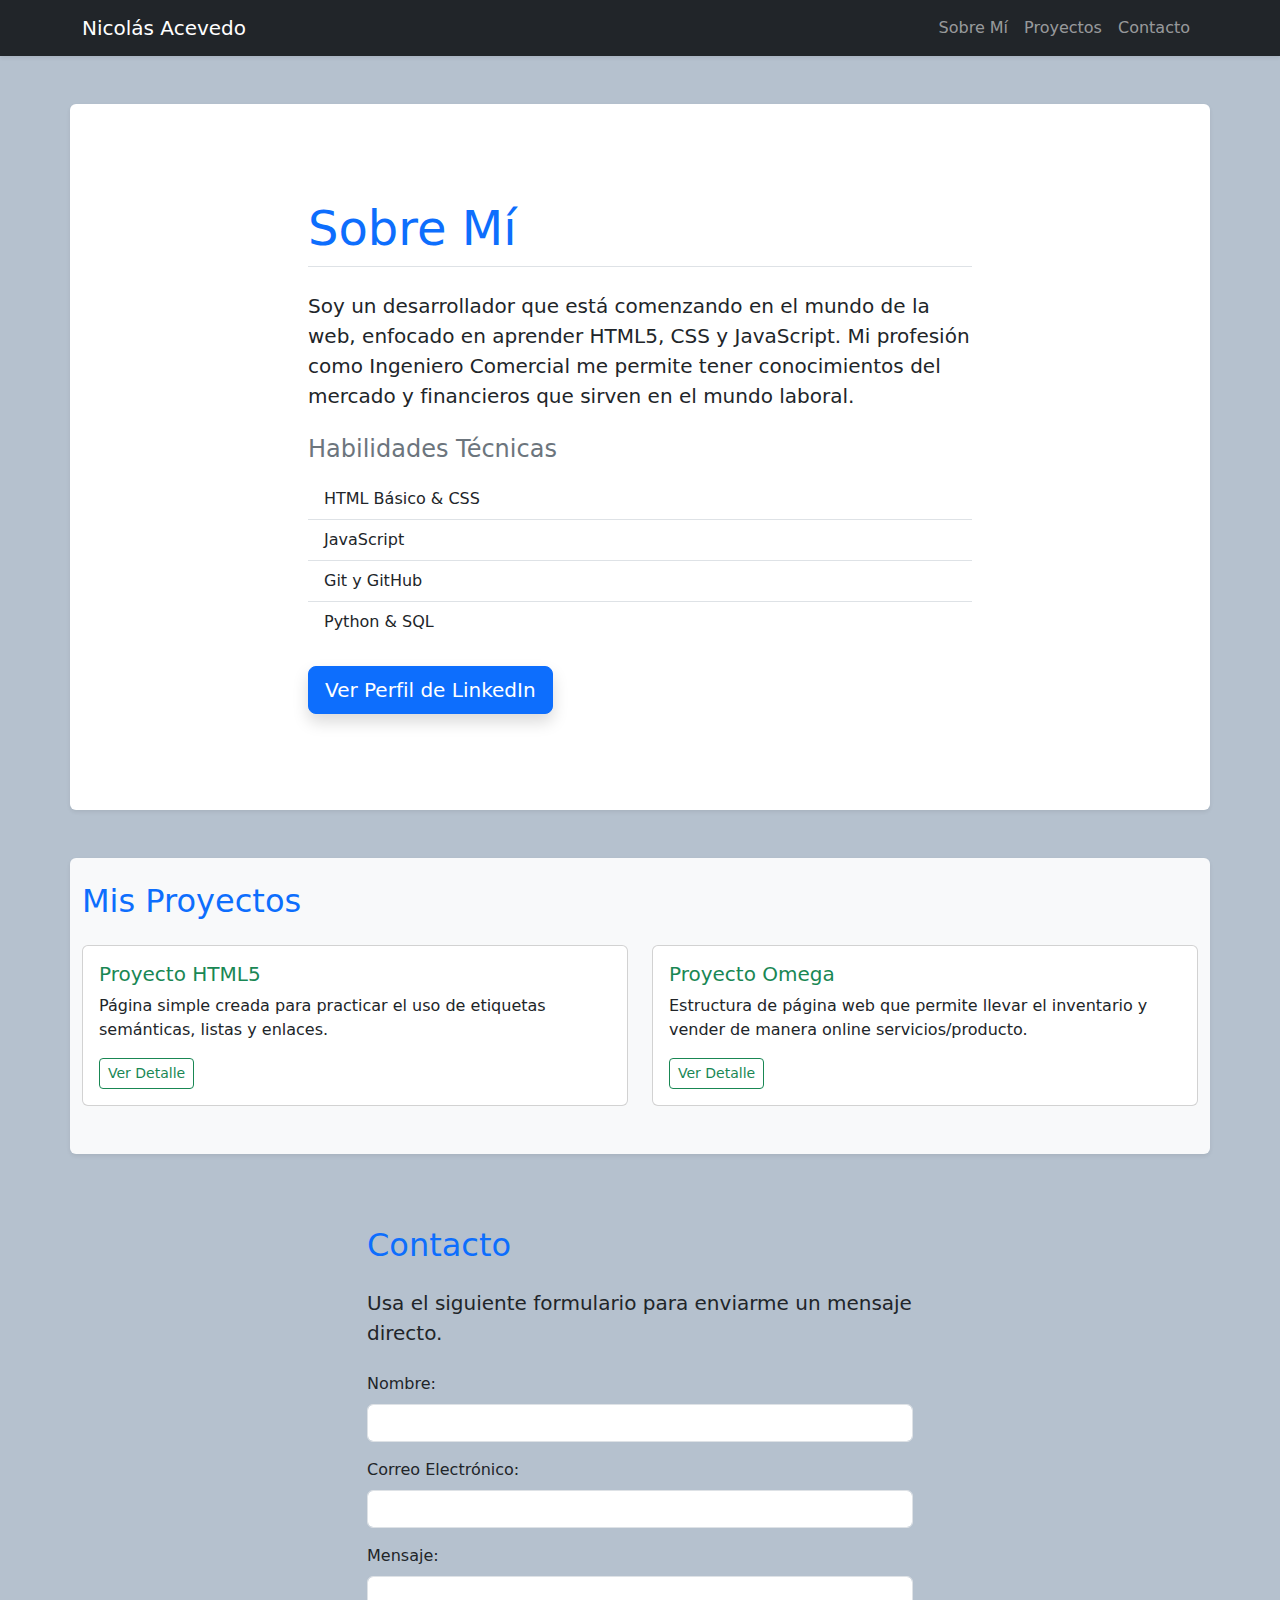
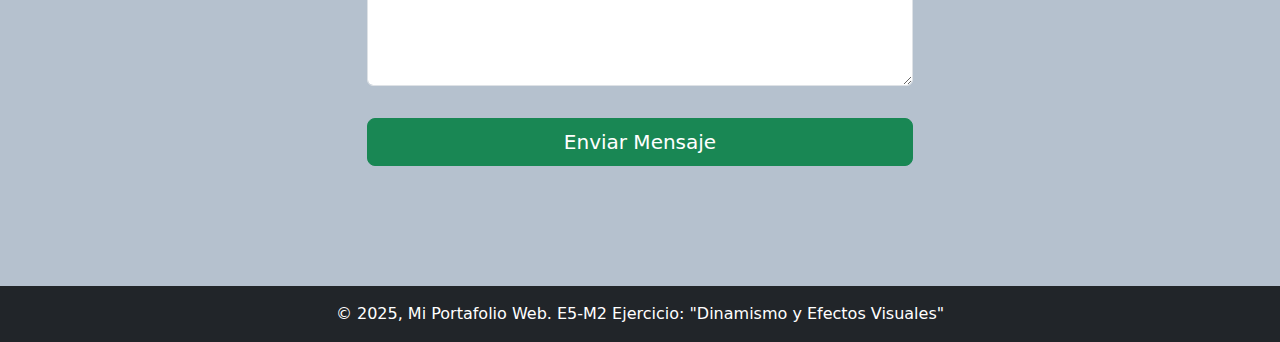
<file: index.html>
<!DOCTYPE html>
<html lang="es">
<head>
    <meta charset="UTF-8">
    <meta name="viewport" content="width=device-width, initial-scale=1.0">
    <title>Portafolio Profesional - Nicolás Acevedo (Bootstrap + JS)</title>
    
    <link href="https://cdn.jsdelivr.net/npm/bootstrap@5.3.3/dist/css/bootstrap.min.css" 
          rel="stylesheet" 
          integrity="sha384-QWTKZyjpPEjISv5WaRU9OFeRpok6YctnYmDr5pNlyT2bRjXh0JMhjY6hW+ALEwIH" 
          crossorigin="anonymous">
    
    <link rel="stylesheet" href="stylesss.css">
</head>
<body class="d-flex flex-column min-vh-100">

    <header>
        <nav class="navbar navbar-expand-lg navbar-dark bg-dark shadow-sm">
            <div class="container">
                <a class="navbar-brand" href="#">Nicolás Acevedo</a>
                <button class="navbar-toggler" type="button" data-bs-toggle="collapse" data-bs-target="#navbarNav" aria-controls="navbarNav" aria-expanded="false" aria-label="Toggle navigation">
                    <span class="navbar-toggler-icon"></span>
                </button>
                <div class="collapse navbar-collapse" id="navbarNav">
                    <ul class="navbar-nav ms-auto">
                        <li class="nav-item">
                            <a class="nav-link" href="#sobre-mi">Sobre Mí</a>
                        </li>
                        <li class="nav-item">
                            <a class="nav-link" href="#proyectos">Proyectos</a>
                        </li>
                        <li class="nav-item">
                            <a class="nav-link" href="#contacto">Contacto</a>
                        </li>
                    </ul>
                </div>
            </div>
        </nav>
    </header>

    <main class="py-5 flex-grow-1">
        <div class="container">

            <section id="sobre-mi" class="row py-5 align-items-center bg-white rounded shadow-sm mb-5">
                <div class="col-lg-8 mx-auto p-4 p-md-5">
                    <h2 class="display-5 text-primary mb-4 border-bottom pb-2">Sobre Mí</h2>
                    <p class="lead">Soy un desarrollador que está comenzando en el mundo de la web, enfocado en aprender HTML5, CSS y JavaScript. Mi profesión como Ingeniero Comercial me permite tener conocimientos del mercado y financieros que sirven en el mundo laboral.</p>
                    
                    <h3 class="h4 mt-4 mb-3 text-secondary">Habilidades Técnicas</h3>
                    <ul class="list-group list-group-flush mb-4">
                        <li class="list-group-item">HTML Básico & CSS</li>
                        <li class="list-group-item">JavaScript</li>
                        <li class="list-group-item">Git y GitHub</li>
                        <li class="list-group-item">Python & SQL</li>
                    </ul>
                    
                    <a href="https://www.linkedin.com/in/nicol%C3%a1s-acevedo-pezo-410449145/" target="_blank" class="btn btn-primary btn-lg shadow">
                        Ver Perfil de LinkedIn
                    </a>
                </div>
            </section>

            <section id="proyectos" class="row py-4 bg-light rounded shadow-sm mb-5">
                <div class="col-12">
                    <h2 class="text-primary mb-4">Mis Proyectos</h2>
                </div>
                
                <div class="col-md-6 mb-4">
                    <div class="card h-100">
                        <div class="card-body">
                            <h5 class="card-title text-success">Proyecto HTML5</h5>
                            <p class="card-text">Página simple creada para practicar el uso de etiquetas semánticas, listas y enlaces.</p>
                            <a href="#" class="btn btn-sm btn-outline-success">Ver Detalle</a>
                        </div>
                    </div>
                </div>
                
                <div class="col-md-6 mb-4">
                    <div class="card h-100">
                        <div class="card-body">
                            <h5 class="card-title text-success">Proyecto Omega</h5>
                            <p class="card-text">Estructura de página web que permite llevar el inventario y vender de manera online servicios/producto.</p>
                            <a href="#" class="btn btn-sm btn-outline-success">Ver Detalle</a>
                        </div>
                    </div>
                </div>
            </section>

            <section id="contacto" class="row py-4 mb-5">
                <div class="col-lg-6 mx-auto">
                    <h2 class="text-primary mb-4">Contacto</h2>
                    <p class="lead mb-4">Usa el siguiente formulario para enviarme un mensaje directo.</p>
                    
                    <div id="feedback-message" class="mt-3">
                        </div>

                    <form id="contact-form" action="#" method="post"> 
                        
                        <div class="mb-3">
                            <label for="nombre" class="form-label">Nombre:</label>
                            <input type="text" class="form-control" id="nombre" name="nombre_usuario" required>
                        </div>
                        
                        <div class="mb-3">
                            <label for="email" class="form-label">Correo Electrónico:</label>
                            <input type="email" class="form-control" id="email" name="email_usuario" required>
                        </div>
                        
                        <div class="mb-3">
                            <label for="mensaje" class="form-label">Mensaje:</label>
                            <textarea class="form-control" id="mensaje" name="mensaje_usuario" rows="4"></textarea>
                        </div>
                        
                        <button type="submit" class="btn btn-success btn-lg w-100 mt-3">Enviar Mensaje</button>
                    </form>
                </div>
            </section>

        </div> 
    </main>

    <footer class="bg-dark text-white text-center py-3 mt-auto">
        <div class="container">
            <p class="mb-0">&copy; 2025, Mi Portafolio Web. E5-M2 Ejercicio: "Dinamismo y Efectos Visuales"</p>
        </div>
    </footer>
<script src="https://cdn.jsdelivr.net/npm/bootstrap@5.3.3/dist/js/bootstrap.bundle.min.js" 
            xintegrity="sha384-YvpcrYf0tY3lHB60NNkmXc5s9fDVZLESaAA55NDzOxhy9GkcIdslK1eN7N6jIeHz" 
            crossorigin="anonymous">
    </script>
 <script src="https://code.jquery.com/jquery-3.7.1.min.js" 
            integrity="sha256-/JqT3SQfawRz2UscpxJmXhW7uY9X6gYEP5f9z7E5l/d4=" 
            crossorigin="anonymous"></script>   
   <script src="script.js"></script>
</body>
</html>
</file>
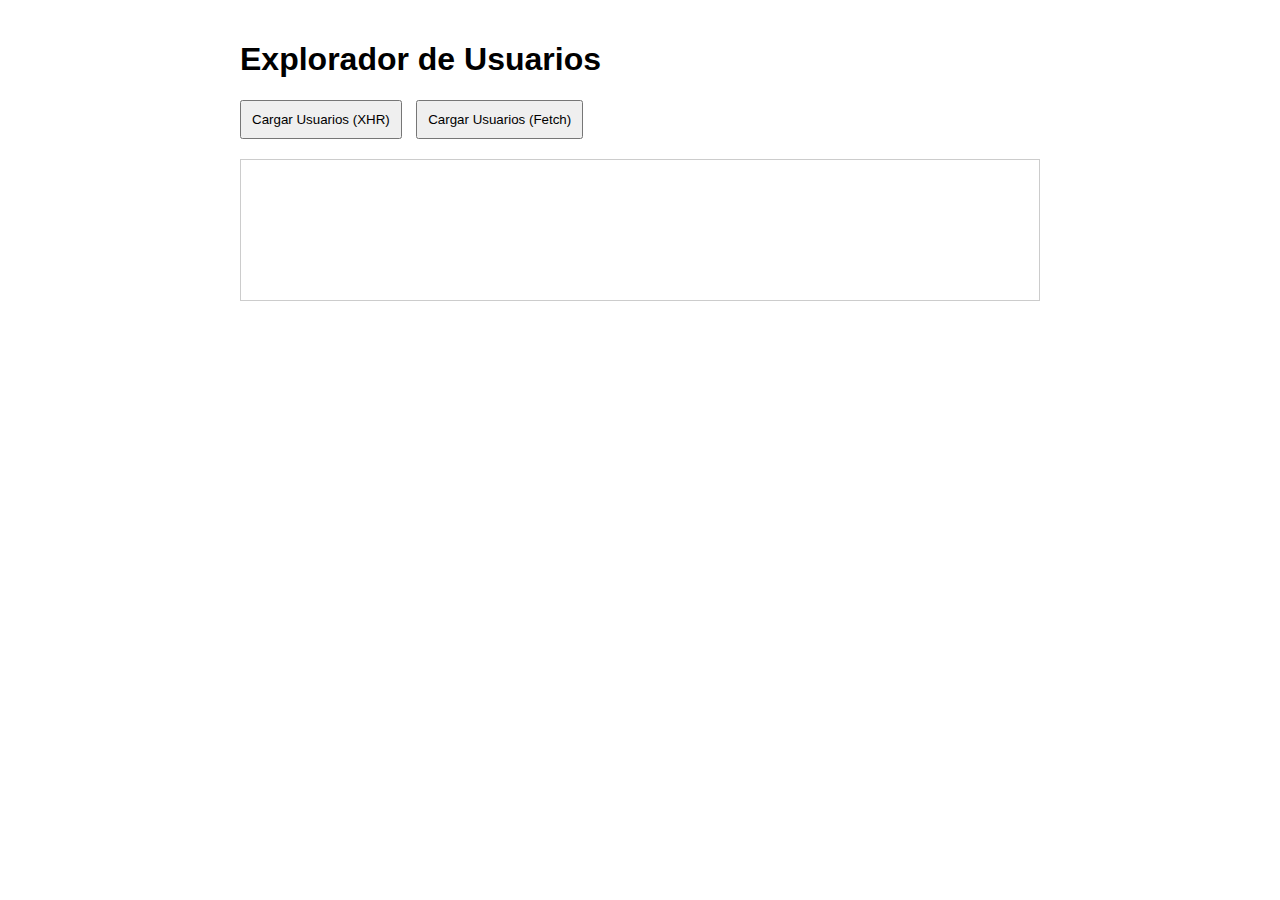
<file: E5-M4 Ejercicio explorador APIs/index.html>
<!DOCTYPE html>
<html lang="es">
<head>
    <meta charset="UTF-8">
    <meta name="viewport" content="width=device-width, initial-scale=1.0">
    <title>Consumo de APIs</title>
    <style>
        body { font-family: sans-serif; max-width: 800px; margin: auto; padding: 20px; }
        .container { border: 1px solid #ccc; padding: 20px; margin-top: 20px; min-height: 100px; }
        button { padding: 10px; margin-right: 10px; cursor: pointer; }
        ul { list-style: none; padding: 0; }
        li { background-color: #f4f4f4; margin-bottom: 10px; padding: 15px; border-radius: 5px; }
        h4, p { margin: 0; }
    </style>
</head>
<body>
    <h1>Explorador de Usuarios</h1>
    <button id="cargar-xhr">Cargar Usuarios (XHR)</button>
    <button id="cargar-fetch">Cargar Usuarios (Fetch)</button>

    <div id="resultado" class="container">
        </div>

    <script src="app.js"></script>
</body>
</html>
</file>
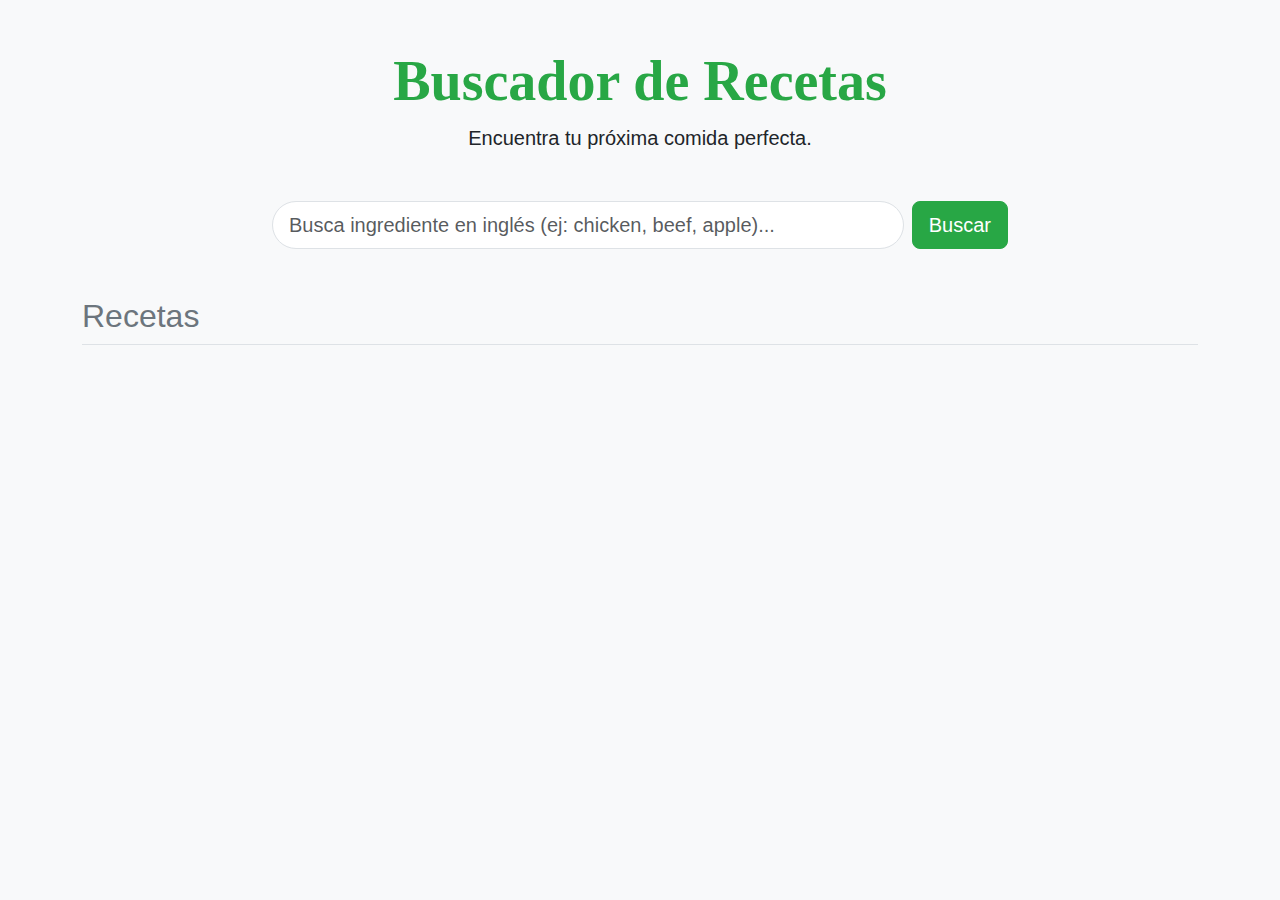
<file: EF-M4 Proyecto Integrador Sprint 2/index.html>
<!DOCTYPE html>
<html lang="es">
<head>
    <meta charset="UTF-8">
    <meta name="viewport" content="width=device-width, initial-scale=1.0">
    <title>Buscador de Recetas - Gourmet Go</title>
    <link href="https://cdn.jsdelivr.net/npm/bootstrap@5.3.3/dist/css/bootstrap.min.css" rel="stylesheet" integrity="sha384-QWTKZyjpPEjISv5WaRU9OFeRpok6YctnYmDr5pNlyT2bRjXh0JMhjY6hW+ALEwIH" crossorigin="anonymous">
    <link rel="stylesheet" href="style.css">
</head>
<body>

    <div class="container my-5">

        <header class="text-center mb-5">
            <h1 class="display-4 text-primary fw-bold">Buscador de Recetas</h1>
            <p class="lead">Encuentra tu próxima comida perfecta.</p>
        </header>

        <div class="row justify-content-center mb-5">
            <div class="col-lg-8 col-md-10">
                <form id="recipe-form" class="d-flex" role="search">
                    <input 
                        id="recipe-input"
                        class="form-control form-control-lg me-2 custom-input" 
                        type="search" 
                        placeholder="Busca ingrediente en inglés (ej: chicken, beef, apple)..." 
                        aria-label="Buscar recetas"
                        required
                    >
                    <button class="btn btn-primary btn-lg custom-button text-white" type="submit">
                        Buscar
                    </button>
                </form>
            </div>
        </div>

        <section id="resultados-recetas">
            <h2 id="search-title" class="text-secondary mb-4 border-bottom pb-2">Recetas</h2>

            <div id="recipe-container" class="row row-cols-1 row-cols-md-2 row-cols-lg-3 g-4">
                </div> 
        </section>

    </div> 

    <script src="https://cdn.jsdelivr.net/npm/bootstrap@5.3.3/dist/js/bootstrap.bundle.min.js" integrity="sha384-YvpcrYf0tY3lHB60NNkmXc5s9fDVZLESaAA55NDzOxhy9GkcIdslK1eN7N6jIeHz" crossorigin="anonymous"></script>
    <script src="app.js"></script>
</body>
</html>
</file>
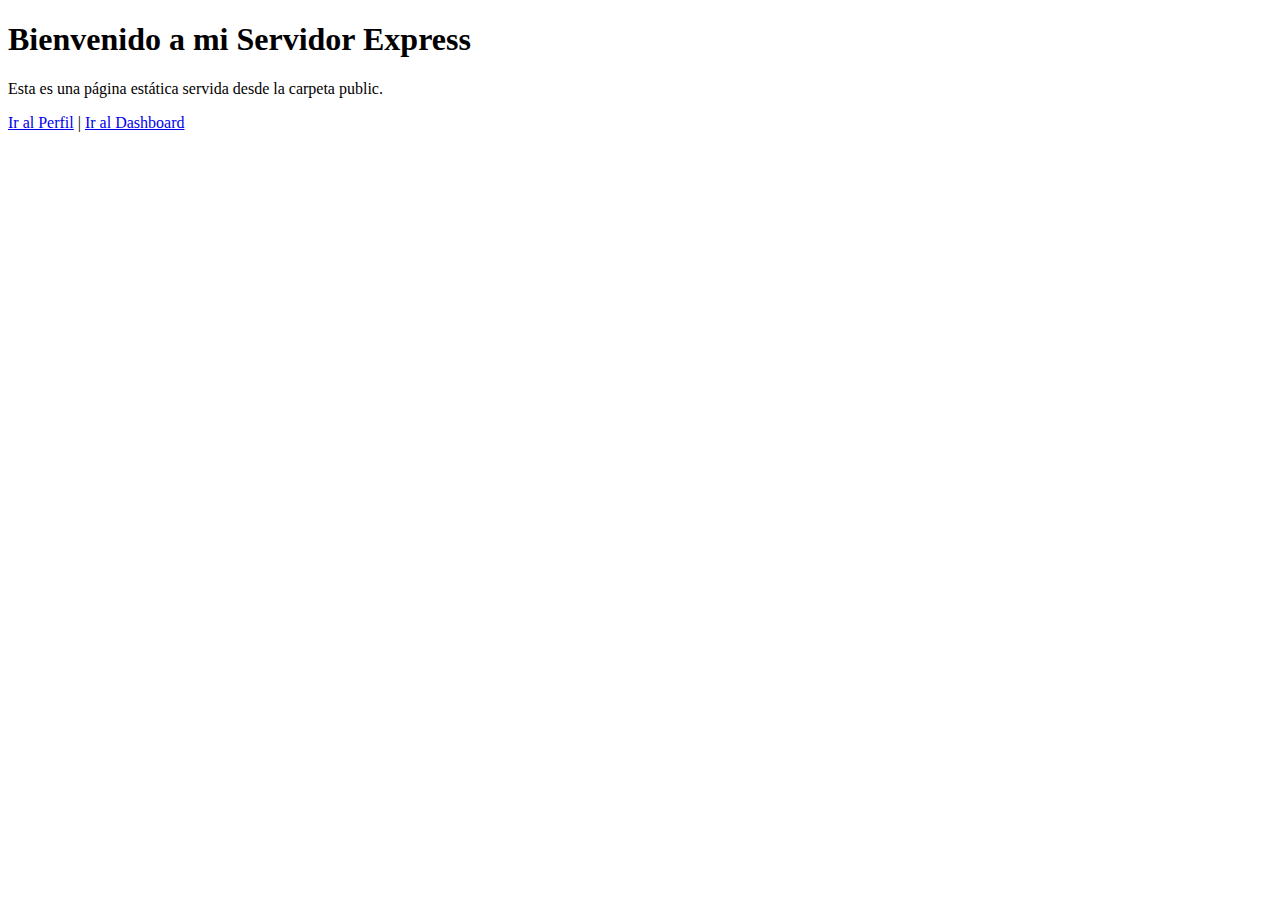
<file: E3-M6 Ejercicio/public/index.html>
<!DOCTYPE html>
<html lang="es">
<head>
    <meta charset="UTF-8">
    <title>Inicio - Mi App Estática</title>
    <link rel="stylesheet" href="style.css">
</head>
<body>
    <h1>Bienvenido a mi Servidor Express</h1>
    <p>Esta es una página estática servida desde la carpeta public.</p>
    <nav>
        <a href="/perfil">Ir al Perfil</a> | 
        <a href="/dashboard">Ir al Dashboard</a>
    </nav>
</body>
</html>
</file>
<file: stylesss.css>
body {
    background-color: #b5c1ce; 
}
</file>
<file: EF-M4 Proyecto Integrador Sprint 2/style.css>
body {
    background-color: #f8f9fa; 
    font-family: Arial, Helvetica, sans-serif; 
}

.display-4 {
    font-family: 'Times New Roman', Times, serif; 
}

:root {
    --bs-primary: #28a745; 
    --bs-secondary: #6c757d;
}

.text-primary {
    color: var(--bs-primary) !important;
}

.custom-button {
    background-color: var(--bs-primary);
    border-color: var(--bs-primary);
    transition: background-color 0.3s ease;
}

.custom-button:hover {
    background-color: #1e7e34; 
    border-color: #1e7e34;
}

.custom-card {
    border-radius: 10px;
    overflow: hidden;
    transition: transform 0.3s ease, box-shadow 0.3s ease;
    border: none;
}

.custom-card:hover {
    transform: translateY(-5px);
    box-shadow: 0 1rem 3rem rgba(0, 0, 0, 0.175) !important;
}

.card-img-top {
    height: 200px;
    object-fit: cover; 
}

.custom-input {
    border-radius: 50px;
}

.card-body .btn {
    border-radius: 50px;
}
</file>
<file: E3-M6 Ejercicio/public/style.css>
.priority-high { color: red; font-weight: bold; }
.priority-medium { color: orange; }
.priority-low { color: blue; }
</file>
